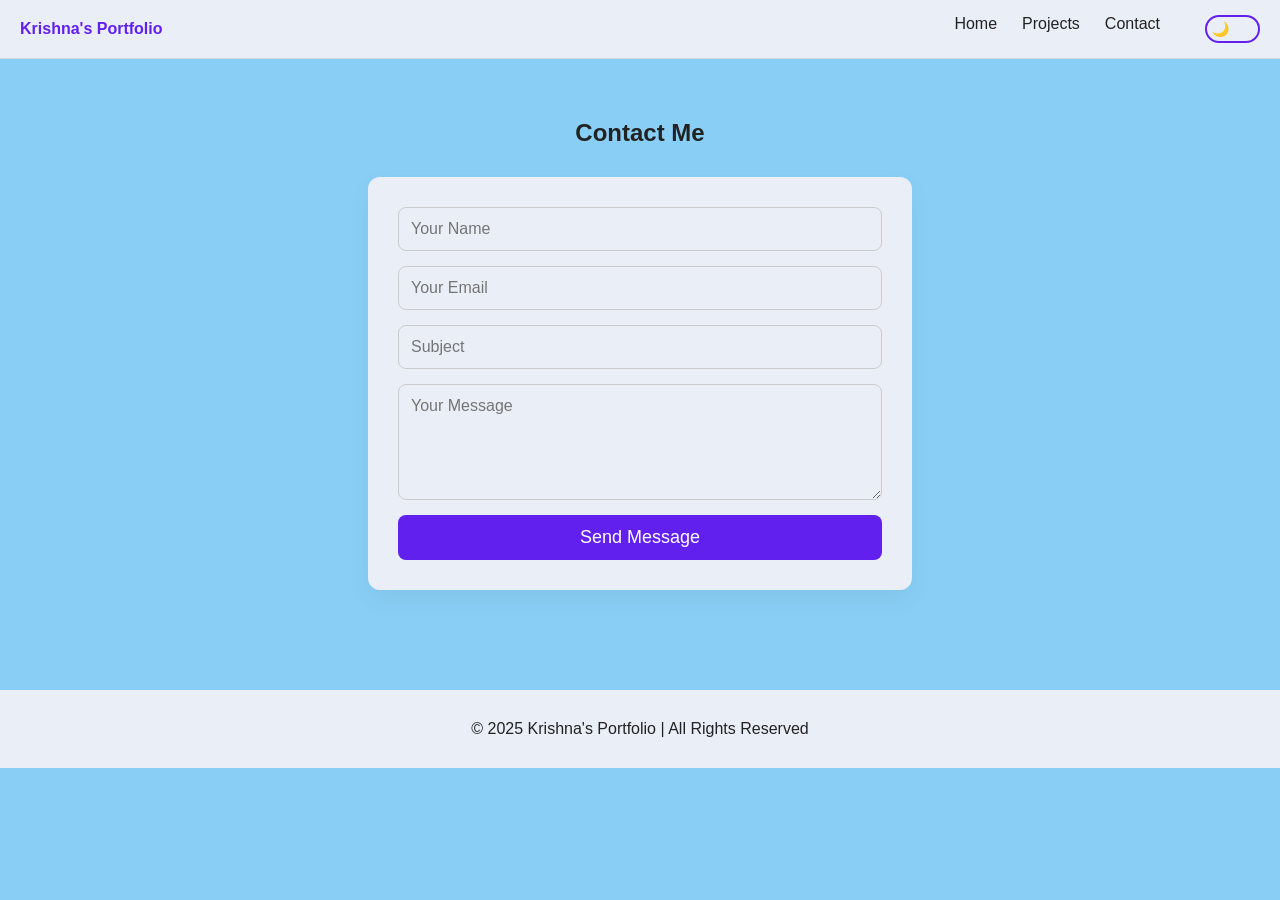
<file: contactme.html>
<!DOCTYPE html>
<html lang="en">

<head>
  <meta charset="UTF-8">
  <meta name="viewport" content="width=device-width, initial-scale=1.0">
  <title>Contact | Krishna's Portfolio</title>
  <link rel="icon" type="image/x-icon" href="favicon.ico">
  <style>
    :root {
      --bg-color: #89cff5;
      --text-color: #222;
      --accent-color: #6220ef;
      --card-bg: #eaeef7;
    }

    body.dark-mode {
      --bg-color: #121212;
      --text-color: #f9f9f9;
      --card-bg: #1e1e1e;
      --accent-color: #ff4d6d;
    }

    * {
      margin: 0;
      padding: 0;
      box-sizing: border-box;
      font-family: "Segoe UI", sans-serif;
    }

    body {
      background: var(--bg-color);
      color: var(--text-color);
      transition: .3s;
      opacity: 0;
    }

    body.fade-in {
      opacity: 1;
    }

    .navbar {
      display: flex;
      justify-content: space-between;
      align-items: center;
      padding: 15px 20px;
      background: var(--card-bg);
      position: sticky;
      top: 0;
      z-index: 1100;
      border-bottom: 1px solid rgba(0, 0, 0, 0.1);
    }

    .logo {
      font-weight: bold;
      color: var(--accent-color);
    }

    .nav-links {
      display: flex;
      list-style: none;
      gap: 25px;
    }

    .nav-links a {
      text-decoration: none;
      color: var(--text-color);
      transition: .3s;
    }

    .nav-links a:hover {
      color: var(--accent-color);
    }

    .hamburger {
      display: none;
      flex-direction: column;
      justify-content: space-between;
      width: 25px;
      height: 20px;
      cursor: pointer;
      z-index: 1101;
    }

    .hamburger span {
      height: 3px;
      width: 100%;
      background: var(--text-color);
      border-radius: 5px;
      transition: .4s;
    }

    .hamburger.active span:nth-child(1) {
      transform: rotate(45deg) translate(5px, 5px);
    }

    .hamburger.active span:nth-child(2) {
      opacity: 0;
    }

    .hamburger.active span:nth-child(3) {
      transform: rotate(-45deg) translate(5px, -5px);
    }

    .overlay {
      position: fixed;
      top: 0;
      left: 0;
      width: 100%;
      height: 100%;
      background: rgba(0, 0, 0, .5);
      display: none;
      z-index: 900;
    }

    .overlay.show {
      display: block;
    }

    @media(max-width:768px) {
      .nav-links {
        position: fixed;
        top: 0;
        left: -250px;
        height: 100vh;
        width: 250px;
        background: var(--card-bg);
        flex-direction: column;
        align-items: flex-start;
        padding: 80px 20px;
        border-right: 1px solid rgba(0, 0, 0, 0.1);
        box-shadow: 4px 0 10px rgba(0, 0, 0, 0.15);
        transition: .4s;
        z-index: 1000;
      }

      .nav-links.show {
        left: 0;
      }

      .nav-links li {
        margin: 15px 0;
        width: 100%;
      }

      .nav-links a {
        display: block;
        width: 100%;
        padding: 10px 0;
        font-size: 18px;
      }

      .hamburger {
        display: flex;
      }

      .logo {
        flex: 1;
        text-align: center;
      }
    }

    .switch {
      position: relative;
      display: inline-block;
      width: 55px;
      height: 28px;
      margin-left: 20px;
    }

    .switch input {
      opacity: 0;
      width: 0;
      height: 0;
    }

    .slider {
      position: absolute;
      cursor: pointer;
      top: 0;
      left: 0;
      right: 0;
      bottom: 0;
      background: var(--card-bg);
      border: 2px solid var(--accent-color);
      border-radius: 34px;
      display: flex;
      align-items: center;
      justify-content: flex-start;
      padding: 0 5px;
      transition: .4s;
    }

    .slider .icon {
      font-size: 14px;
      color: var(--text-color);
      transition: .4s;
    }

    .switch input:checked+.slider {
      background: var(--accent-color);
      justify-content: flex-end;
    }

    .switch input:checked+.slider .icon {
      transform: rotate(360deg);
      color: #fff700;
    }

    .main-section {
      padding: 60px 10%;
      max-width: 800px;
      margin: 0 auto;
    }

    form {
      display: flex;
      flex-direction: column;
      gap: 15px;
      background: var(--card-bg);
      padding: 30px;
      border-radius: 12px;
      box-shadow: 0 10px 25px rgba(0, 0, 0, 0.05);
    }

    form input,
    form textarea {
      padding: 12px;
      border: 1px solid #ccc;
      border-radius: 8px;
      font-size: 16px;
      background: transparent;
      color: var(--text-color);
    }

    form button {
      padding: 12px;
      background: var(--accent-color);
      border: none;
      color: #fff;
      font-size: 18px;
      border-radius: 8px;
      cursor: pointer;
      transition: .3s;
    }

    form button:hover {
      opacity: .9;
    }

    .success-msg {
      color: green;
      font-weight: bold;
      margin-top: 10px;
      text-align: center;
    }

    footer {
      text-align: center;
      padding: 30px;
      background: var(--card-bg);
      margin-top: 40px;
    }

    /* Loader */
    .loader-overlay {
      position: fixed;
      top: 0;
      left: 0;
      width: 100%;
      height: 100%;
      background: var(--bg-color);
      display: flex;
      justify-content: center;
      align-items: center;
      z-index: 2000;
      transition: opacity .4s;
    }

    .loader-overlay.hidden {
      opacity: 0;
      pointer-events: none;
    }

    .loader-text {
      font-size: 48px;
      font-weight: bold;
      letter-spacing: 2px;
      animation: pulse 1.2s infinite ease-in-out, glowShift 3s infinite alternate;
      background: linear-gradient(90deg, #a020f0, #ff007f, #00e5ff);
      -webkit-background-clip: text;
      background-clip: text;
      -webkit-text-fill-color: transparent;
    }

    @keyframes pulse {
      0% {
        transform: scale(1);
        opacity: .7
      }

      50% {
        transform: scale(1.2);
        opacity: 1
      }

      100% {
        transform: scale(1);
        opacity: .7
      }
    }

    @keyframes glowShift {
      0% {
        text-shadow: 0 0 10px #a020f0, 0 0 20px #a020f0, 0 0 40px #a020f0
      }

      50% {
        text-shadow: 0 0 10px #ff007f, 0 0 20px #ff007f, 0 0 40px #ff007f
      }

      100% {
        text-shadow: 0 0 10px #00e5ff, 0 0 20px #00e5ff, 0 0 40px #00e5ff
      }
    }
  </style>
</head>

<body>
  <!-- Loader -->
  <div class="loader-overlay" id="loader">
    <div class="loader-text">KT</div>
  </div>

  <!-- Navbar -->
  <nav class="navbar">
    <div class="hamburger" id="hamburger"><span></span><span></span><span></span></div>
    <div class="logo">Krishna's Portfolio</div>
    <ul class="nav-links" id="nav-links">
      <li><a href="portfolio.html">Home</a></li>
      <li><a href="project.html">Projects</a></li>
      <li><a href="contactme.html">Contact</a></li>
      <li><label class="switch"><input type="checkbox" id="darkModeToggle"><span class="slider"><span
              class="icon">🌙</span></span></label></li>
    </ul>
  </nav>
  <div class="overlay" id="overlay"></div>

  <!-- Main Section -->
  <section class="main-section">
    <h2 style="text-align:center;margin-bottom:30px;">Contact Me</h2>
    <form id="contactForm" action="https://formspree.io/f/mqadgjwe" method="POST">
      <input type="text" name="name" placeholder="Your Name" required>
      <input type="email" name="email" placeholder="Your Email" required>
      <input type="text" name="subject" placeholder="Subject" required>
      <textarea name="message" placeholder="Your Message" rows="5" required></textarea>
      <button type="submit">Send Message</button>
      <div class="success-msg" id="successMessage" style="display:none;">✅ Your message has been sent!</div>
    </form>
  </section>

  <footer>
    <p>© 2025 Krishna's Portfolio | All Rights Reserved</p>
  </footer>

  <script>
    // Dark mode
    const toggleInput = document.getElementById("darkModeToggle");
    const icon = document.querySelector(".slider .icon");
    if (localStorage.getItem("theme") === "dark") { document.body.classList.add("dark-mode"); toggleInput.checked = true; icon.textContent = "☀️"; } else { icon.textContent = "🌙"; }
    toggleInput.addEventListener("change", () => { document.body.classList.toggle("dark-mode"); if (document.body.classList.contains("dark-mode")) { localStorage.setItem("theme", "dark"); icon.textContent = "☀️"; } else { localStorage.setItem("theme", "light"); icon.textContent = "🌙"; } });

    // Hamburger menu
    const hamburger = document.getElementById("hamburger"), navLinks = document.getElementById("nav-links"), overlay = document.getElementById("overlay");
    hamburger.addEventListener("click", () => { navLinks.classList.toggle("show"); hamburger.classList.toggle("active"); overlay.classList.toggle("show"); });
    overlay.addEventListener("click", () => { navLinks.classList.remove("show"); hamburger.classList.remove("active"); overlay.classList.remove("show"); });

    // Page loader & transitions
    const loader = document.getElementById("loader");
    window.addEventListener("load", () => { setTimeout(() => { loader.classList.add("hidden"); document.body.classList.add("fade-in"); }, 600); });
    document.querySelectorAll("a").forEach(link => { if (link.hostname === window.location.hostname) { link.addEventListener("click", function (e) { if (this.getAttribute("href").startsWith("#")) return; e.preventDefault(); const target = this.href; loader.classList.remove("hidden"); document.body.classList.remove("fade-in"); setTimeout(() => { window.location.href = target; }, 600); }); } });

    // Form submission success message
    const form = document.getElementById("contactForm");
    const successMsg = document.getElementById("successMessage");
    form.addEventListener("submit", (e) => { e.preventDefault(); fetch(form.action, { method: form.method, body: new FormData(form), headers: { "Accept": "application/json" } }).then(res => { if (res.ok) { successMsg.style.display = "block"; form.reset(); } else { alert("Oops! There was a problem."); } }).catch(() => alert("Oops! There was a problem.")); });
  </script>
</body>

</html>
</file>
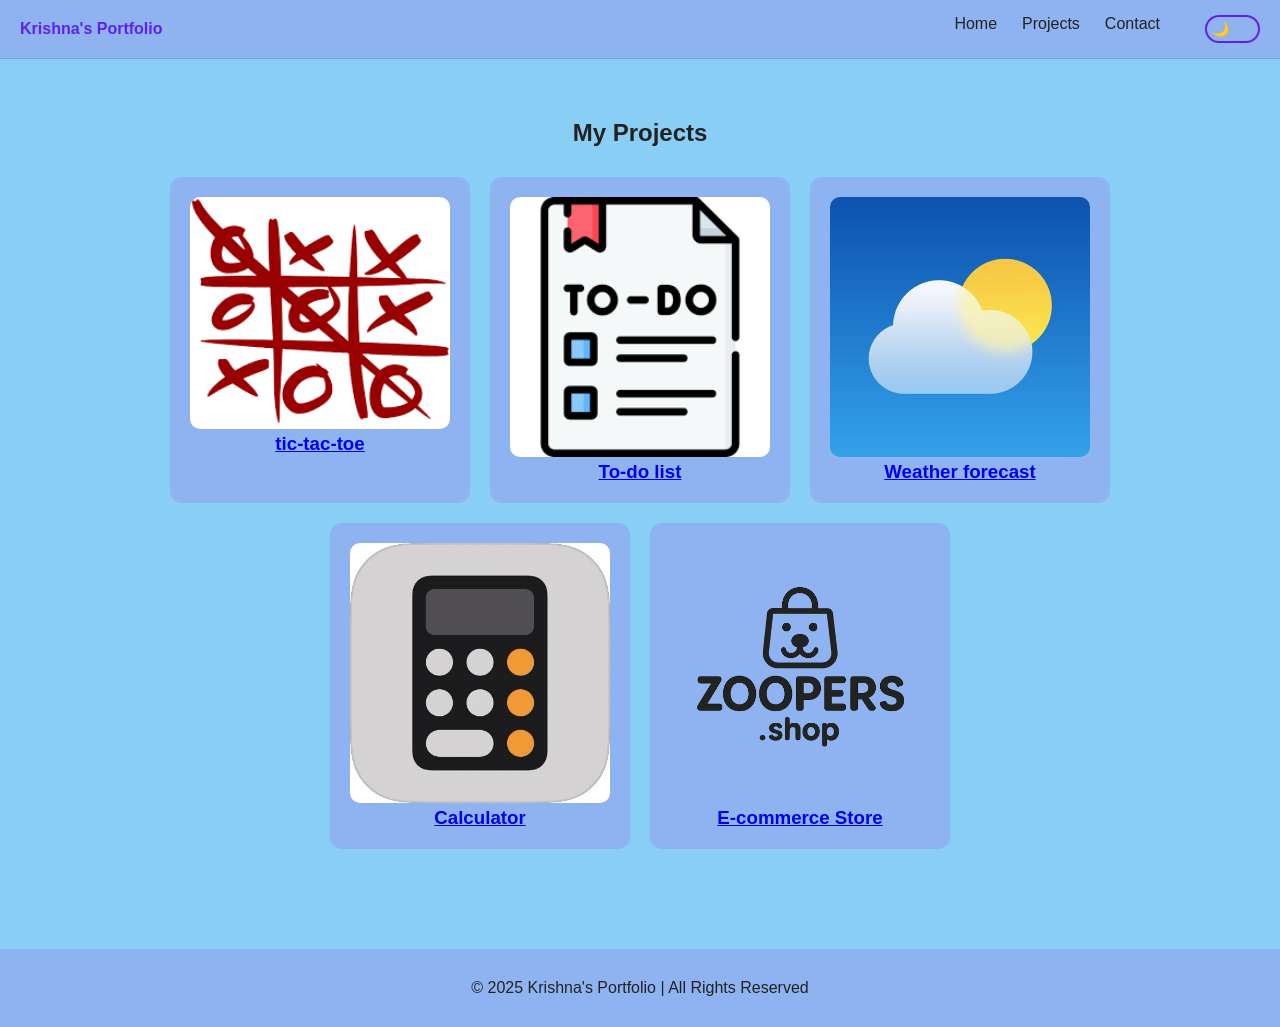
<file: project.html>
<!DOCTYPE html>
<html lang="en">

<head>
  <meta charset="UTF-8">
  <meta name="viewport" content="width=device-width, initial-scale=1.0">
  <title>Projects | Krishna's Portfolio</title>
  <link rel="icon" type="image/x-icon" href="favicon.ico">
  <style>
    :root {
      --bg-color: #89cff5;
      --text-color: #222;
      --accent-color: #6220ef;
      --card-bg: #8fb3f1;
    }

    body.dark-mode {
      --bg-color: #121212;
      --text-color: #f9f9f9;
      --card-bg: #1e1e1e;
      --accent-color: #ff4d6d;
    }

    * {
      margin: 0;
      padding: 0;
      box-sizing: border-box;
      font-family: "Segoe UI", sans-serif;
    }

    body {
      background: var(--bg-color);
      color: var(--text-color);
      transition: .3s;
      opacity: 0;
    }

    body.fade-in {
      opacity: 1;
    }

    .navbar {
      display: flex;
      justify-content: space-between;
      align-items: center;
      padding: 15px 20px;
      background: var(--card-bg);
      position: sticky;
      top: 0;
      z-index: 1100;
      border-bottom: 1px solid rgba(0, 0, 0, 0.1);
    }

    .logo {
      font-weight: bold;
      color: var(--accent-color);
    }

    .nav-links {
      display: flex;
      list-style: none;
      gap: 25px;
    }

    .nav-links a {
      text-decoration: none;
      color: var(--text-color);
      transition: .3s;
    }

    .nav-links a:hover {
      color: var(--accent-color);
    }

    .hamburger {
      display: none;
      flex-direction: column;
      justify-content: space-between;
      width: 25px;
      height: 20px;
      cursor: pointer;
      z-index: 1101;
    }

    .hamburger span {
      height: 3px;
      width: 100%;
      background: var(--text-color);
      border-radius: 5px;
      transition: .4s;
    }

    .hamburger.active span:nth-child(1) {
      transform: rotate(45deg) translate(5px, 5px);
    }

    .hamburger.active span:nth-child(2) {
      opacity: 0;
    }

    .hamburger.active span:nth-child(3) {
      transform: rotate(-45deg) translate(5px, -5px);
    }

    .overlay {
      position: fixed;
      top: 0;
      left: 0;
      width: 100%;
      height: 100%;
      background: rgba(0, 0, 0, .5);
      display: none;
      z-index: 900;
    }

    .overlay.show {
      display: block;
    }

    @media(max-width:768px) {
      .nav-links {
        position: fixed;
        top: 0;
        left: -250px;
        height: 100vh;
        width: 250px;
        background: var(--card-bg);
        flex-direction: column;
        align-items: flex-start;
        padding: 80px 20px;
        border-right: 1px solid rgba(0, 0, 0, 0.1);
        box-shadow: 4px 0 10px rgba(0, 0, 0, 0.15);
        transition: .4s;
        z-index: 1000;
      }

      .nav-links.show {
        left: 0;
      }

      .nav-links li {
        margin: 15px 0;
        width: 100%;
      }

      .nav-links a {
        display: block;
        width: 100%;
        padding: 10px 0;
        font-size: 18px;
      }

      .hamburger {
        display: flex;
      }

      .logo {
        flex: 1;
        text-align: center;
      }
    }

    .switch {
      position: relative;
      display: inline-block;
      width: 55px;
      height: 28px;
      margin-left: 20px;
    }

    .switch input {
      opacity: 0;
      width: 0;
      height: 0;
    }

    .slider {
      position: absolute;
      cursor: pointer;
      top: 0;
      left: 0;
      right: 0;
      bottom: 0;
      background: var(--card-bg);
      border: 2px solid var(--accent-color);
      border-radius: 34px;
      display: flex;
      align-items: center;
      justify-content: flex-start;
      padding: 0 5px;
      transition: .4s;
    }

    .slider .icon {
      font-size: 14px;
      color: var(--text-color);
      transition: .4s;
    }

    .switch input:checked+.slider {
      background: var(--accent-color);
      justify-content: flex-end;
    }

    .switch input:checked+.slider .icon {
      transform: rotate(360deg);
      color: #fff700;
    }

    .main-section {
      padding: 60px 10%;
    }

    .projects-grid {
      display: flex;
      flex-wrap: wrap;
      gap: 20px;
      justify-content: center;
    }

    .project-card {
      background: var(--card-bg);
      padding: 20px;
      border-radius: 12px;
      flex: 1 1 250px;
      max-width: 300px;
      text-align: center;
      transition: .3s;
      cursor: pointer;
    }

    .project-card img {
      width: 100%;
      border-radius: 10px;
    }

    .project-card:hover {
      transform: translateY(-5px);
      box-shadow: 0 10px 25px rgba(0, 0, 0, 0.1);
    }

    footer {
      text-align: center;
      padding: 30px;
      background: var(--card-bg);
      margin-top: 40px;
    }

    /* Loader */
    .loader-overlay {
      position: fixed;
      top: 0;
      left: 0;
      width: 100%;
      height: 100%;
      background: var(--bg-color);
      display: flex;
      justify-content: center;
      align-items: center;
      z-index: 2000;
      transition: opacity .4s;
    }

    .loader-overlay.hidden {
      opacity: 0;
      pointer-events: none;
    }

    .loader-text {
      font-size: 48px;
      font-weight: bold;
      letter-spacing: 2px;
      animation: pulse 1.2s infinite ease-in-out, glowShift 3s infinite alternate;
      background: linear-gradient(90deg, #a020f0, #ff007f, #00e5ff);
      -webkit-background-clip: text;
      background-clip: text;
      -webkit-text-fill-color: transparent;
    }

    @keyframes pulse {
      0% {
        transform: scale(1);
        opacity: .7
      }

      50% {
        transform: scale(1.2);
        opacity: 1
      }

      100% {
        transform: scale(1);
        opacity: .7
      }
    }

    @keyframes glowShift {
      0% {
        text-shadow: 0 0 10px #a020f0, 0 0 20px #a020f0, 0 0 40px #a020f0
      }

      50% {
        text-shadow: 0 0 10px #ff007f, 0 0 20px #ff007f, 0 0 40px #ff007f
      }

      100% {
        text-shadow: 0 0 10px #00e5ff, 0 0 20px #00e5ff, 0 0 40px #00e5ff
      }
    }
  </style>
</head>

<body>
  <!-- Loader -->
  <div class="loader-overlay" id="loader">
    <div class="loader-text">KT</div>
  </div>

  <!-- Navbar -->
  <nav class="navbar">
    <div class="hamburger" id="hamburger"><span></span><span></span><span></span></div>
    <div class="logo">Krishna's Portfolio</div>
    <ul class="nav-links" id="nav-links">
      <li><a href="portfolio.html">Home</a></li>
      <li><a href="project.html">Projects</a></li>
      <li><a href="contactme.html">Contact</a></li>
      <li><label class="switch"><input type="checkbox" id="darkModeToggle"><span class="slider"><span
              class="icon">🌙</span></span></label></li>
    </ul>
  </nav>
  <div class="overlay" id="overlay"></div>

  <!-- Main Section -->
  <section class="main-section">
    <h2 style="text-align:center;margin-bottom:30px;">My Projects</h2>
    <div class="projects-grid">

      <div class="project-card">
        <a href="https://krishnaa0047.github.io/tic-tac-toe/" target="_blank">
          <img src="tic-tac-toe.png" alt="tic-tac-toe">
          <h3>tic-tac-toe</h3>
        </a>
      </div>

      <div class="project-card">
        <a href="https://krishnaa0047.github.io/todo-list/" target="_blank">
          <img src="todolist.png" alt="Project 2">
          <h3>To-do list</h3>
        </a>
      </div>

      <div class="project-card">
        <a href="https://krishnaa0047.github.io/weather-app/" target="_blank">
          <img src="weather.jpg" alt="Project 3">
          <h3>Weather forecast</h3>
        </a>
      </div>

      <div class="project-card">
        <a href="https://krishnaa0047.github.io/calculator/" target="_blank">
          <img src="calculatior.jpg" alt="Project 4">
          <h3>Calculator</h3>
        </a>
      </div>

      <div class="project-card">
        <a href="https://krishnaa0047.github.io/ecommerce-store/" target="_blank">
          <img src="Zoopers.shop.png" alt="Project 5">
          <h3>E-commerce Store</h3>
        </a>
      </div>

    </div>
  </section>

  <footer>
    <p>© 2025 Krishna's Portfolio | All Rights Reserved</p>
  </footer>

  <script>
    // Dark mode
    const toggleInput = document.getElementById("darkModeToggle");
    const icon = document.querySelector(".slider .icon");
    if (localStorage.getItem("theme") === "dark") { document.body.classList.add("dark-mode"); toggleInput.checked = true; icon.textContent = "☀️"; } else { icon.textContent = "🌙"; }
    toggleInput.addEventListener("change", () => { document.body.classList.toggle("dark-mode"); if (document.body.classList.contains("dark-mode")) { localStorage.setItem("theme", "dark"); icon.textContent = "☀️"; } else { localStorage.setItem("theme", "light"); icon.textContent = "🌙"; } });

    // Hamburger menu
    const hamburger = document.getElementById("hamburger"), navLinks = document.getElementById("nav-links"), overlay = document.getElementById("overlay");
    hamburger.addEventListener("click", () => { navLinks.classList.toggle("show"); hamburger.classList.toggle("active"); overlay.classList.toggle("show"); });
    overlay.addEventListener("click", () => { navLinks.classList.remove("show"); hamburger.classList.remove("active"); overlay.classList.remove("show"); });

    // Page loader & transitions
    const loader = document.getElementById("loader");
    window.addEventListener("load", () => { setTimeout(() => { loader.classList.add("hidden"); document.body.classList.add("fade-in"); }, 600); });
    document.querySelectorAll("a").forEach(link => { if (link.hostname === window.location.hostname) { link.addEventListener("click", function (e) { if (this.getAttribute("href").startsWith("#")) return; e.preventDefault(); const target = this.href; loader.classList.remove("hidden"); document.body.classList.remove("fade-in"); setTimeout(() => { window.location.href = target; }, 600); }); } });
  </script>
</body>

</html>
</file>
